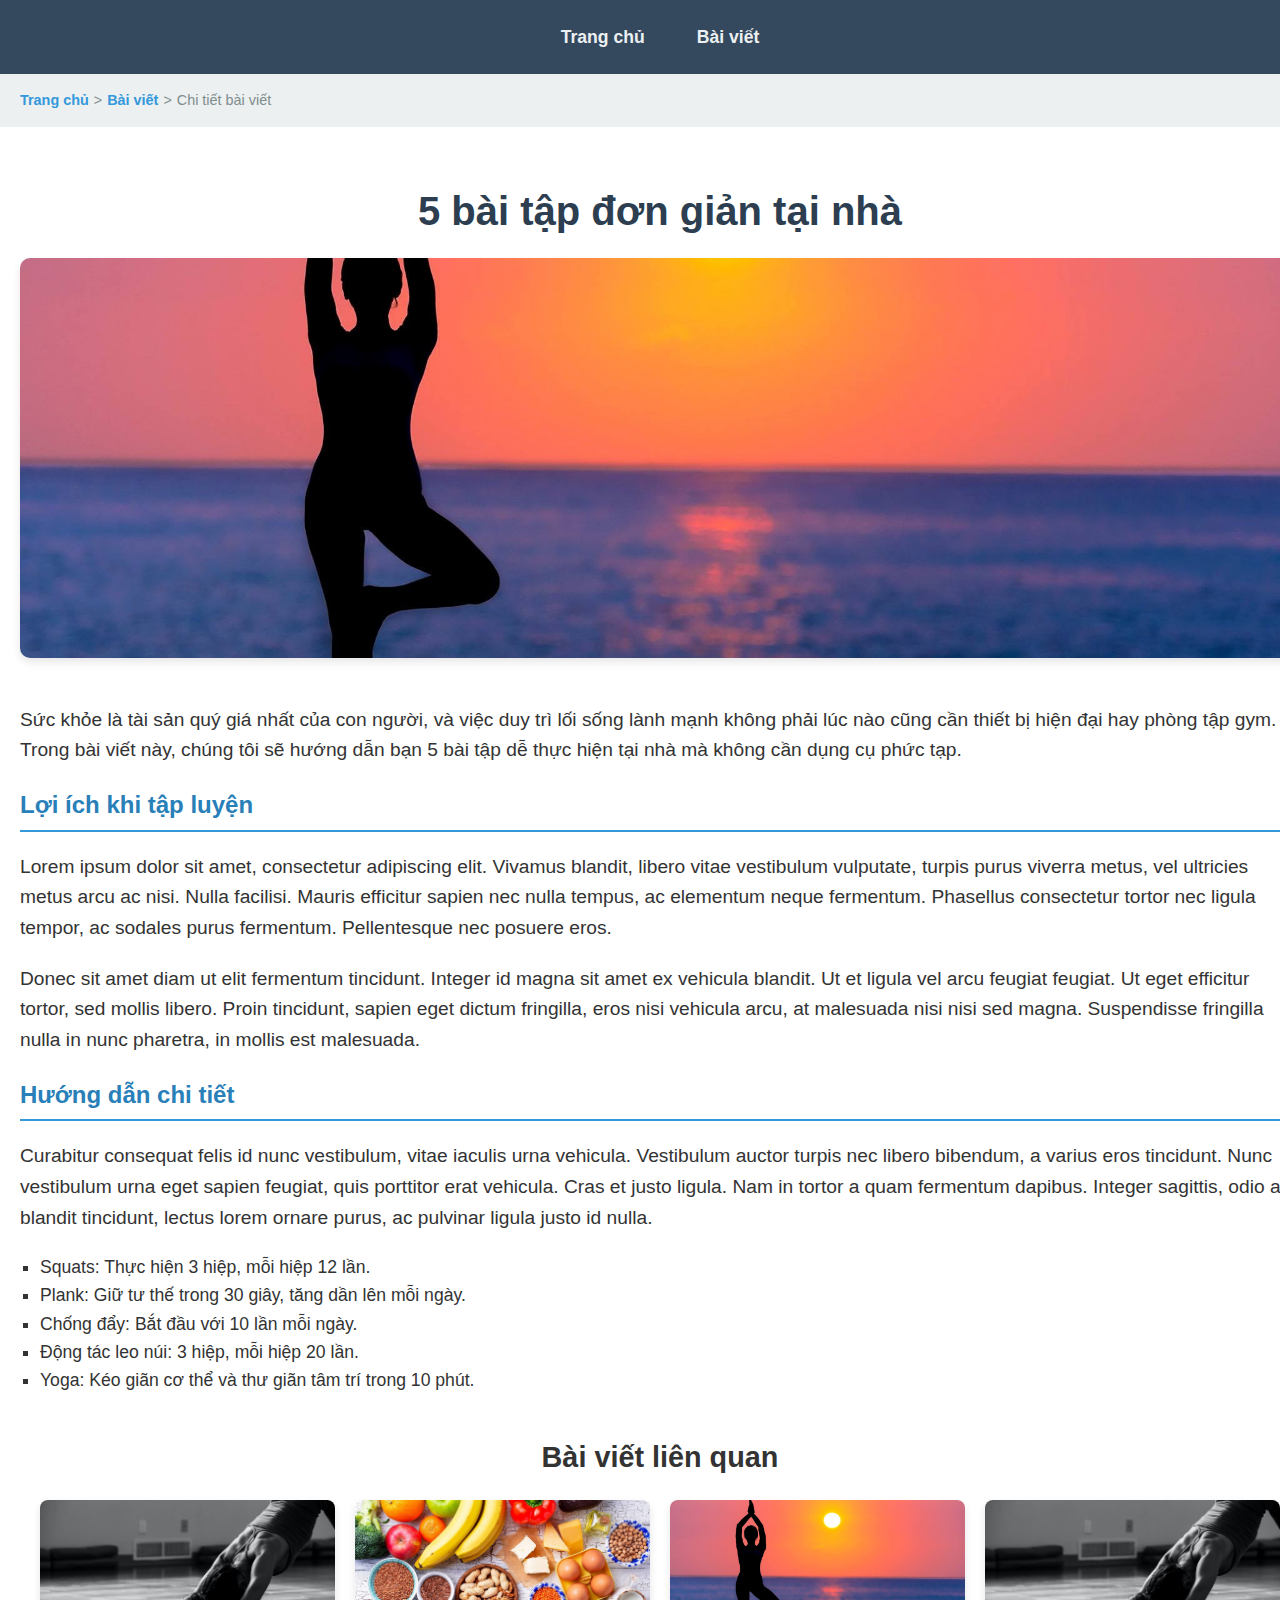
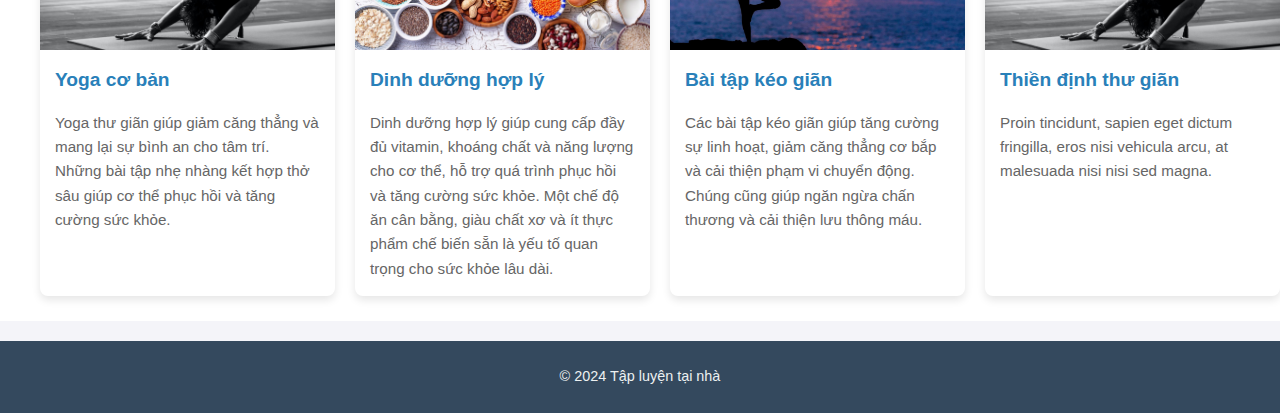
<file: index.html>
<!DOCTYPE html>
<html lang="en">
<head>
    <meta charset="UTF-8">
    <meta name="viewport" content="width=device-width, initial-scale=1.0">
    <meta name="description" content="Chi tiết bài tập tại nhà giúp bạn duy trì sức khỏe.">
    <title>Chi tiết bài viết - Tập luyện tại nhà</title>
    <link rel="stylesheet" href="./article.css">
</head>
<body>
    <!-- Header -->
    <header>
        <nav>
            <a href="index.html">Trang chủ</a>
            <a href="#bai-viet">Bài viết</a>
        </nav>
    </header>

    <!-- Breadcrumb -->
    <div class="breadcrumbs">
        <a href="index.html">Trang chủ</a>
        <span>></span>
        <a href="#bai-viet">Bài viết</a>
        <span>></span>
        <span>Chi tiết bài viết</span>
    </div>

    <!-- Main Content -->
    <main>
        <article>
            <h1>5 bài tập đơn giản tại nhà</h1>
            <img src="./img/backlit-beach-dawn-dusk-588561-1.jpg" alt="Bài tập tại nhà">
            <p>
                Sức khỏe là tài sản quý giá nhất của con người, và việc duy trì lối sống lành mạnh không phải lúc nào cũng cần thiết bị hiện đại hay phòng tập gym. Trong bài viết này, chúng tôi sẽ hướng dẫn bạn 5 bài tập dễ thực hiện tại nhà mà không cần dụng cụ phức tạp.
            </p>

            <h2>Lợi ích khi tập luyện</h2>
            <p>
                Lorem ipsum dolor sit amet, consectetur adipiscing elit. Vivamus blandit, libero vitae vestibulum vulputate, turpis purus viverra metus, vel ultricies metus arcu ac nisi. Nulla facilisi. Mauris efficitur sapien nec nulla tempus, ac elementum neque fermentum. Phasellus consectetur tortor nec ligula tempor, ac sodales purus fermentum. Pellentesque nec posuere eros.
            </p>
            <p>
                Donec sit amet diam ut elit fermentum tincidunt. Integer id magna sit amet ex vehicula blandit. Ut et ligula vel arcu feugiat feugiat. Ut eget efficitur tortor, sed mollis libero. Proin tincidunt, sapien eget dictum fringilla, eros nisi vehicula arcu, at malesuada nisi nisi sed magna. Suspendisse fringilla nulla in nunc pharetra, in mollis est malesuada.
            </p>

            <h2>Hướng dẫn chi tiết</h2>
            <p>
                Curabitur consequat felis id nunc vestibulum, vitae iaculis urna vehicula. Vestibulum auctor turpis nec libero bibendum, a varius eros tincidunt. Nunc vestibulum urna eget sapien feugiat, quis porttitor erat vehicula. Cras et justo ligula. Nam in tortor a quam fermentum dapibus. Integer sagittis, odio a blandit tincidunt, lectus lorem ornare purus, ac pulvinar ligula justo id nulla.
            </p>
            <ul>
                <li>Squats: Thực hiện 3 hiệp, mỗi hiệp 12 lần.</li>
                <li>Plank: Giữ tư thế trong 30 giây, tăng dần lên mỗi ngày.</li>
                <li>Chống đẩy: Bắt đầu với 10 lần mỗi ngày.</li>
                <li>Động tác leo núi: 3 hiệp, mỗi hiệp 20 lần.</li>
                <li>Yoga: Kéo giãn cơ thể và thư giãn tâm trí trong 10 phút.</li>
            </ul>
        </article>

        <!-- Nội dung con -->
        <section class="related-content">
            <h2>Bài viết liên quan</h2>
            <div class="content-grid">
                <div class="content-item">
                    <img src="./img/2.jpg" alt="Yoga cơ bản">
                    <h3><a href="./article.html">Yoga cơ bản</a></h3>
                    <p>Yoga thư giãn giúp giảm căng thẳng và mang lại sự bình an cho tâm trí. 
                        Những bài tập nhẹ nhàng kết hợp thở sâu giúp cơ thể phục hồi và tăng cường sức khỏe.
                    </p>
                </div>
                <div class="content-item">
                    <img src="./img/4.jpg" alt="Dinh dưỡng hợp lý">
                    <h3><a href="healthy-meals.html">Dinh dưỡng hợp lý</a></h3>
                    <p> Dinh dưỡng hợp lý giúp cung cấp đầy đủ vitamin, khoáng chất và năng lượng cho cơ thể, hỗ trợ quá trình phục hồi và tăng cường sức khỏe. 
                        Một chế độ ăn cân bằng, giàu chất xơ và ít thực phẩm chế biến sẵn là yếu tố quan trọng cho sức khỏe lâu dài.</p>
                </div>
                <div class="content-item">
                    <img src="./img/backlit-beach-dawn-dusk-588561-1.jpg" alt="Bài tập kéo giãn">
                    <h3><a href="stretching.html">Bài tập kéo giãn</a></h3>
                    <p>Các bài tập kéo giãn giúp tăng cường sự linh hoạt, giảm căng thẳng cơ bắp và cải thiện phạm vi chuyển động. Chúng cũng giúp ngăn ngừa chấn thương và cải thiện lưu thông máu.</p>
                </div>
                <div class="content-item">
                    <img src="./img/2.jpg" alt="Thiền định thư giãn">
                    <h3><a href="meditation.html">Thiền định thư giãn</a></h3>
                    <p>Proin tincidunt, sapien eget dictum fringilla, eros nisi vehicula arcu, at malesuada nisi nisi sed magna.</p>
                </div>
            </div>
        </section>
    </main>

    <!-- Footer -->
    <footer>
        <p>&copy; 2024 Tập luyện tại nhà</p>
    </footer>
</body>
</html>
</file>
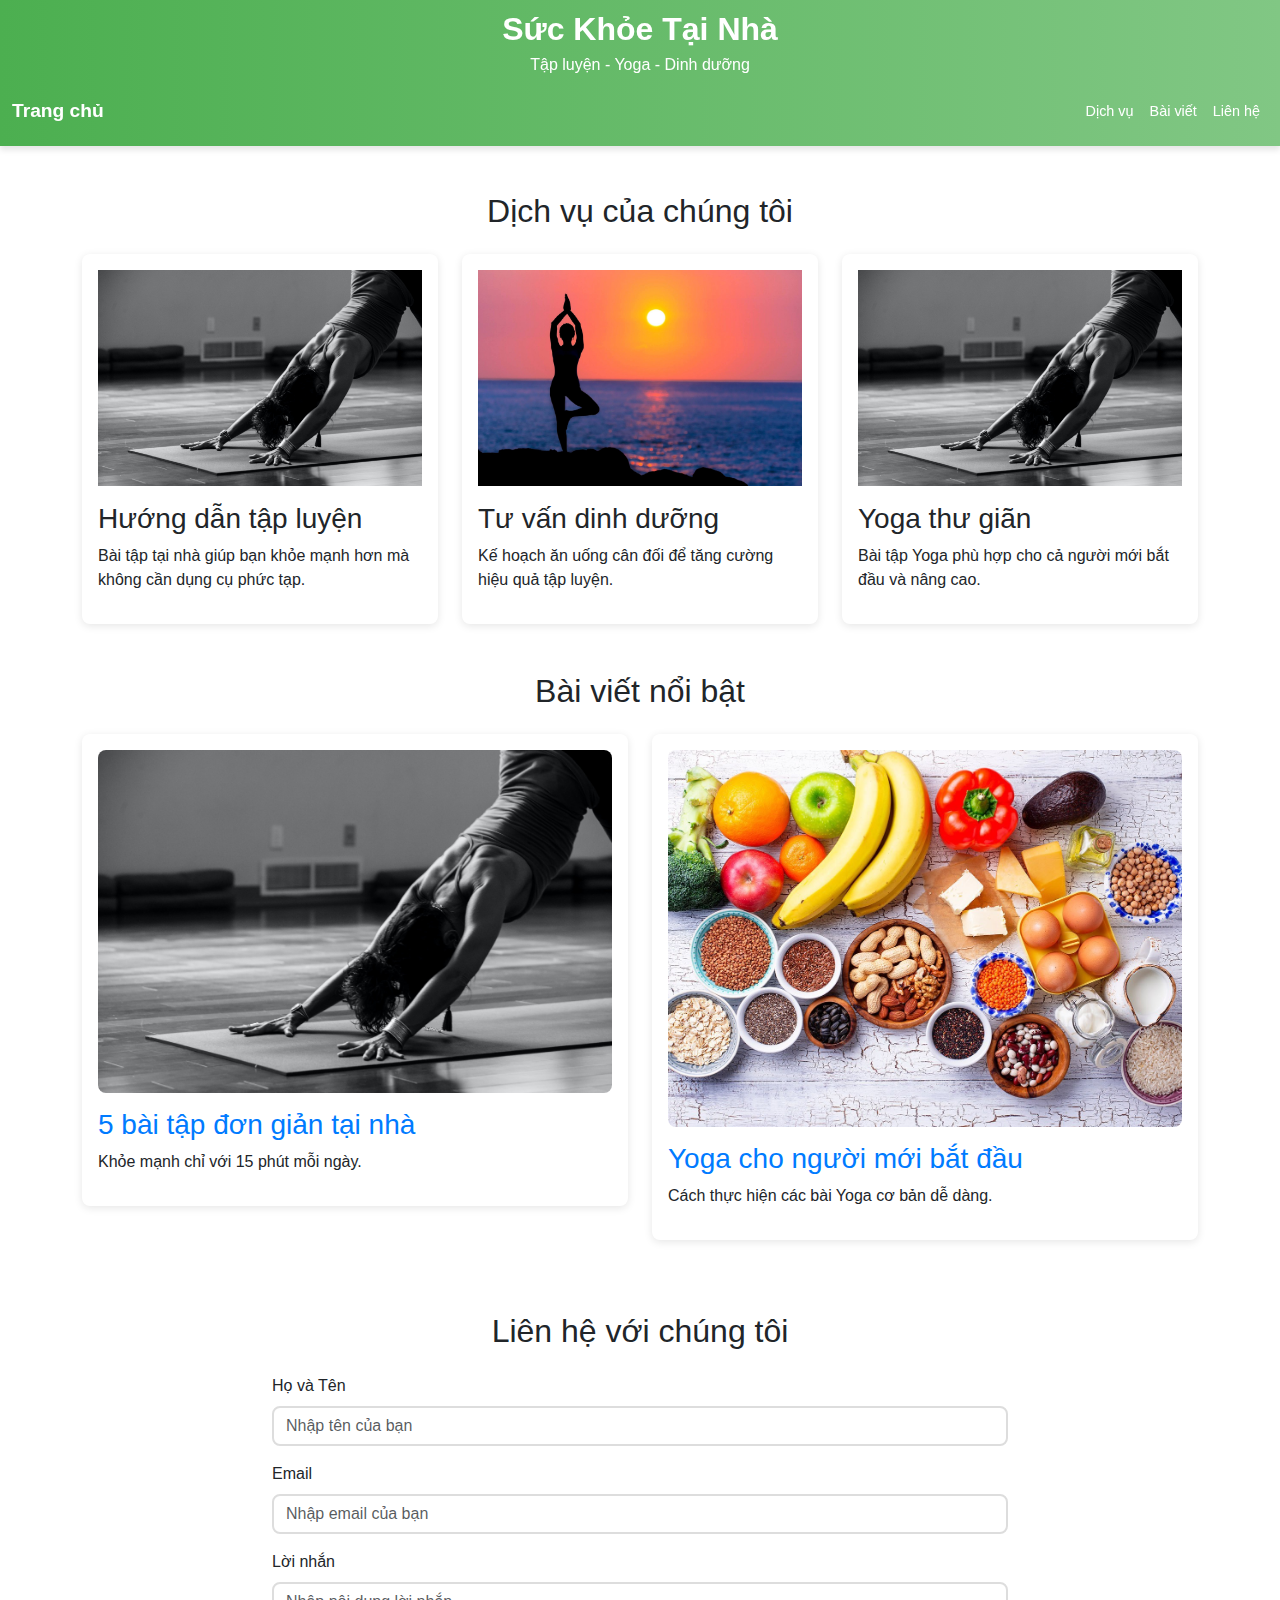
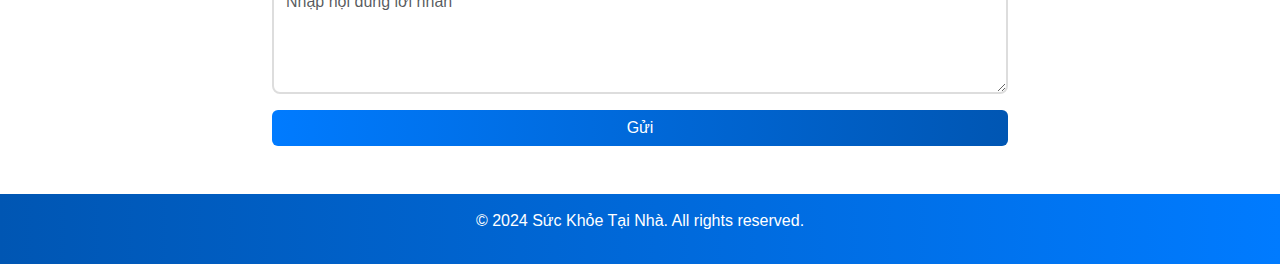
<file: tap-luyen-tai-nha.html>
<!DOCTYPE html>
<html lang="vi">
<head>
    <meta charset="UTF-8">
    <meta name="viewport" content="width=device-width, initial-scale=1.0">
    <meta name="description" content="Hướng dẫn tập luyện tại nhà, cải thiện sức khỏe, yoga, và dinh dưỡng.">
    <meta name="keywords" content="sức khỏe, tập luyện tại nhà, yoga, dinh dưỡng, thể dục">
    <meta name="author" content="Tên của bạn">
    <title>Sức Khỏe Tại Nhà - Tập luyện và Dinh dưỡng hiệu quả</title>
    <link rel="canonical" href="https://example.com/tap-luyen-tai-nha">
    <meta name="robots" content="index, follow">
    <link rel="canonical" href="https://example.com/tap-luyen-tai-nha">

    <!-- Bootstrap CSS -->
    <link href="https://cdn.jsdelivr.net/npm/bootstrap@5.3.0-alpha1/dist/css/bootstrap.min.css" rel="stylesheet">

    <style>
        /* Header cố định */
        header {
            position: fixed;
            top: 0;
            left: 0;
            width: 100%;
            background: linear-gradient(90deg, #007BFF, #0056B3);
            color: white;
            padding: 15px 0;
            z-index: 1000;
            box-shadow: 0 4px 6px rgba(0, 0, 0, 0.1);
        }
/* Tổng thể Header */
.header {
    background: linear-gradient(to right, #4caf50, #81c784); /* Hiệu ứng gradient */
    color: white;
    padding: 10px 0; /* Giảm padding để thu nhỏ chiều cao */
}

/* Tiêu đề */
.header-title {
    font-size: 2rem; /* Thu nhỏ kích thước chữ */
    font-weight: bold;
    margin-bottom: 5px; /* Giảm khoảng cách giữa các dòng */
}

.header-subtitle {
    font-size: 1rem; /* Thu nhỏ kích thước chữ phụ */
    font-weight: 300;
    margin-bottom: 10px;
}

/* Navbar */
.navbar {
    background: transparent;
    padding: 5px 0; /* Giảm padding trên/dưới */
}

.navbar-brand {
    font-size: 1.2rem; /* Kích thước chữ nhỏ hơn */
    font-weight: bold;
}

.nav-link {
    color: white;
    font-size: 0.9rem; /* Giảm kích thước chữ cho các liên kết */
    transition: color 0.3s ease-in-out;
}

.nav-link:hover {
    color: #ffeb3b; /* Màu nổi bật khi hover */
}

/* Responsive */
@media (max-width: 768px) {
    .header-title {
        font-size: 1.5rem; /* Thu nhỏ hơn nữa trên màn hình nhỏ */
    }

    .header-subtitle {
        font-size: 0.9rem;
    }

    .navbar {
        padding: 3px 0; /* Giảm padding cho mobile */
    }
}

        body {
            padding-top: 80px;
            font-family: 'Arial', sans-serif;
        }

        .breadcrumb {
            background: #e9ecef;
            border-radius: 0.25rem;
            padding: 10px 15px;
            margin-bottom: 20px;
        }

        .breadcrumb-item {
            color: #007BFF;
            text-decoration: none;
        }

        .breadcrumb-item.active {
            color: #6c757d;
        }

        footer {
            text-align: center;
            background: linear-gradient(90deg, #0056B3, #007BFF);
            color: white;
            padding: 15px 0;
        }

        .service-item, .post-item {
            transition: transform 0.3s, box-shadow 0.3s;
            border-radius: 8px;
            overflow: hidden;
            background: #fff;
            box-shadow: 0 2px 8px rgba(0, 0, 0, 0.1);
        }

        .service-item:hover, .post-item:hover {
            transform: translateY(-10px);
            box-shadow: 0 4px 12px rgba(0, 0, 0, 0.2);
        }

        .service-item img, .post-item img {
            width: 100%;
            height: auto;
            object-fit: cover;
        }

        button.btn-primary {
            background: linear-gradient(90deg, #007BFF, #0056B3);
            border: none;
            transition: background 0.3s ease;
        }

        button.btn-primary:hover {
            background: linear-gradient(90deg, #0056B3, #007BFF);
        }
    /* Post items */
    .post-item img {
        width: 100%;
        height: auto;
        border-radius: 8px;
        margin-bottom: 15px;
    }

    .post-item h3 a {
        color: #007BFF;
        transition: color 0.3s ease;
    }

    .post-item h3 a:hover {
        color: #0056b3;
        text-decoration: underline;
    }

    /* Contact Form */
    #contact-form input, #contact-form textarea {
        border: 2px solid #ddd;
        border-radius: 8px;
        transition: border-color 0.3s ease;
    }

    #contact-form input:focus, #contact-form textarea:focus {
        border-color: #007BFF;
        outline: none;
    }

    #contact-form button {
        background: linear-gradient(90deg, #007BFF, #0056B3);
        transition: background 0.3s ease;
    }

    #contact-form button:hover {
        background: linear-gradient(90deg, #0056B3, #007BFF);
    }
    </style>
</head>
<body>

    <header class="header text-center">
        <div class="container">
            <h1 class="header-title">Sức Khỏe Tại Nhà</h1>
            <p class="header-subtitle">Tập luyện - Yoga - Dinh dưỡng</p>
        </div>
        <nav class="navbar navbar-expand-lg navbar-light">
            <div class="container-fluid">
                <a class="navbar-brand text-white" href="index.html">Trang chủ</a>
                <button class="navbar-toggler" type="button" data-bs-toggle="collapse" data-bs-target="#navbarNav" aria-controls="navbarNav" aria-expanded="false" aria-label="Toggle navigation">
                    <span class="navbar-toggler-icon"></span>
                </button>
                <div class="collapse navbar-collapse" id="navbarNav">
                    <ul class="navbar-nav ms-auto">
                        <li class="nav-item"><a class="nav-link text-white" href="#services">Dịch vụ</a></li>
                        <li class="nav-item"><a class="nav-link text-white" href="#bai-viet">Bài viết</a></li>
                        <li class="nav-item"><a class="nav-link text-white" href="#lien-he">Liên hệ</a></li>
                    </ul>
                </div>
            </div>
        </nav>
    </header>
    

<div class="breadcrumb container">
    <a href="index.html" class="breadcrumb-item">Trang chủ</a>
    <span class="breadcrumb-item active">Dịch vụ</span>
</div>

<main class="container py-5">
    <!-- Dịch vụ -->
    <section id="services">
        <h2 class="text-center mb-4">Dịch vụ của chúng tôi</h2>
        <div class="row">
            <div class="col-md-4">
                <div class="service-item p-3">
                    <img src="./img/2.jpg" alt="Hướng dẫn tập luyện">
                    <h3 class="mt-3">Hướng dẫn tập luyện</h3>
                    <p>Bài tập tại nhà giúp bạn khỏe mạnh hơn mà không cần dụng cụ phức tạp.</p>
                </div>
            </div>
            <div class="col-md-4">
                <div class="service-item p-3">
                    <img src="./img/backlit-beach-dawn-dusk-588561-1.jpg" alt="Tư vấn dinh dưỡng">
                    <h3 class="mt-3">Tư vấn dinh dưỡng</h3>
                    <p>Kế hoạch ăn uống cân đối để tăng cường hiệu quả tập luyện.</p>
                </div>
            </div>
            <div class="col-md-4">
                <div class="service-item p-3">
                    <img src="./img/2.jpg" alt="Yoga thư giãn">
                    <h3 class="mt-3">Yoga thư giãn</h3>
                    <p>Bài tập Yoga phù hợp cho cả người mới bắt đầu và nâng cao.</p>
                </div>
            </div>
        </div>
    </section>

    <!-- Bài viết -->
    <section id="bai-viet" class="mt-5">
        <h2 class="text-center mb-4">Bài viết nổi bật</h2>
        <div class="row">
            <div class="col-md-6 mb-4">
                <div class="post-item p-3">
                    <img src="./img/2.jpg" alt="Bài tập đơn giản tại nhà">
                    <h3><a href="./article.html" class="text-decoration-none">5 bài tập đơn giản tại nhà</a></h3>
                    <p>Khỏe mạnh chỉ với 15 phút mỗi ngày.</p>
                </div>
            </div>
            <div class="col-md-6 mb-4">
                <div class="post-item p-3">
                    <img src="./img/4.jpg" alt="Yoga cơ bản">
                    <h3><a href="bai-viet.html" class="text-decoration-none">Yoga cho người mới bắt đầu</a></h3>
                    <p>Cách thực hiện các bài Yoga cơ bản dễ dàng.</p>
                </div>
            </div>
        </div>
    </section>

    <!-- Liên hệ -->
    <section id="lien-he" class="mt-5">
        <h2 class="text-center mb-4">Liên hệ với chúng tôi</h2>
        <div class="row">
            <div class="col-md-8 offset-md-2">
                <form id="contact-form">
                    <div class="mb-3">
                        <label for="name" class="form-label">Họ và Tên</label>
                        <input type="text" class="form-control" id="name" placeholder="Nhập tên của bạn" required>
                    </div>
                    <div class="mb-3">
                        <label for="email" class="form-label">Email</label>
                        <input type="email" class="form-control" id="email" placeholder="Nhập email của bạn" required>
                    </div>
                    <div class="mb-3">
                        <label for="message" class="form-label">Lời nhắn</label>
                        <textarea class="form-control" id="message" rows="4" placeholder="Nhập nội dung lời nhắn" required></textarea>
                    </div>
                    <button type="submit" class="btn btn-primary w-100">Gửi</button>
                </form>
            </div>
        </div>
    </section>
</main>


<footer>
    <p>&copy; 2024 Sức Khỏe Tại Nhà. All rights reserved.</p>
</footer>

<script>
    document.querySelectorAll('a.nav-link').forEach(link => {
        link.addEventListener('click', function (e) {
            e.preventDefault();
            const target = document.querySelector(this.getAttribute('href'));
            target.scrollIntoView({ behavior: 'smooth' });
        });
    });

    document.querySelector('form').addEventListener('submit', function (e) {
        e.preventDefault();
        alert('Cảm ơn bạn đã liên hệ với chúng tôi!');
        this.reset();
    });
</script>

<script src="https://cdn.jsdelivr.net/npm/bootstrap@5.3.0-alpha1/dist/js/bootstrap.bundle.min.js"></script>
</body>
</html>
</file>
<file: article.css>
/* Tổng quan */
body {
    font-family: 'Roboto', sans-serif;
    line-height: 1.6;
    margin: 0;
    padding: 0;
    background-color: #f4f4f9;
    color: #333;
    overflow-x: hidden; /* Đảm bảo không có thanh cuộn ngang */
}

/* Header */
header {
    background-color: #34495e;
    padding: 15px 20px;
    box-shadow: 0 2px 5px rgba(0, 0, 0, 0.1);
    width: 100%;
}

header nav {
    display: flex;
    justify-content: center;
    gap: 20px;
}

header nav a {
    color: #ecf0f1;
    text-decoration: none;
    font-weight: bold;
    font-size: 1.1em;
    padding: 8px 16px;
    border-radius: 5px;
    transition: background 0.3s ease;
}

header nav a:hover {
    background: #2c3e50;
}

/* Breadcrumbs */
.breadcrumbs {
    background-color: #ecf0f1;
    padding: 15px 20px;
    font-size: 0.9em;
    border-radius: 0;
    display: flex;
    align-items: center;
    gap: 5px;
    width: 100%;
}

.breadcrumbs a {
    color: #3498db;
    text-decoration: none;
    font-weight: bold;
    transition: color 0.3s ease;
}

.breadcrumbs a:hover {
    color: #2980b9;
}

.breadcrumbs span {
    color: #7f8c8d;
}

/* Main Content */
main {
    width: 100%;
    margin: 0 auto;
    background: #ffffff;
    padding: 25px 20px; /* Padding rộng hơn để tràn màn hình */
    box-shadow: none;
}

article h1 {
    font-size: 2.5em;
    color: #2c3e50;
    margin-bottom: 15px;
    text-align: center;
}

article img {
    width: 100%;
    max-height: 400px;
    object-fit: cover;
    border-radius: 10px;
    margin-bottom: 20px;
    box-shadow: 0 4px 8px rgba(0, 0, 0, 0.1);
}

article h2 {
    color: #2980b9;
    margin-top: 20px;
    border-bottom: 2px solid #3498db;
    padding-bottom: 5px;
}

article p {
    font-size: 1.2em;
    margin-bottom: 20px;
}

ul {
    list-style: square;
    padding-left: 20px;
    font-size: 1.1em;
}

/* Related Content */
.related-content {
    margin-top: 40px;
    padding: 0 20px;
}

.related-content h2 {
    font-size: 1.8em;
    text-align: center;
    margin-bottom: 20px;
}

.content-grid {
    display: grid;
    grid-template-columns: repeat(auto-fit, minmax(250px, 1fr));
    gap: 20px;
    width: 100%;
}

.content-item {
    background: #ffffff;
    border-radius: 8px;
    overflow: hidden;
    box-shadow: 0 4px 8px rgba(0, 0, 0, 0.1);
    transition: transform 0.3s ease;
}

.content-item:hover {
    transform: translateY(-10px);
}

.content-item img {
    width: 100%;
    display: block;
    height: 150px;
    object-fit: cover;
}

.content-item h3 {
    font-size: 1.2em;
    margin: 15px;
}

.content-item p {
    margin: 0 15px 15px;
    color: #666;
    font-size: 0.95em;
}

.content-item a {
    text-decoration: none;
    color: #2980b9;
    font-weight: bold;
}

.content-item a:hover {
    text-decoration: underline;
}

/* Footer */
footer {
    background-color: #34495e;
    color: #ecf0f1;
    text-align: center;
    padding: 10px 20px;
    margin-top: 20px;
    font-size: 0.9em;
}
</file>
